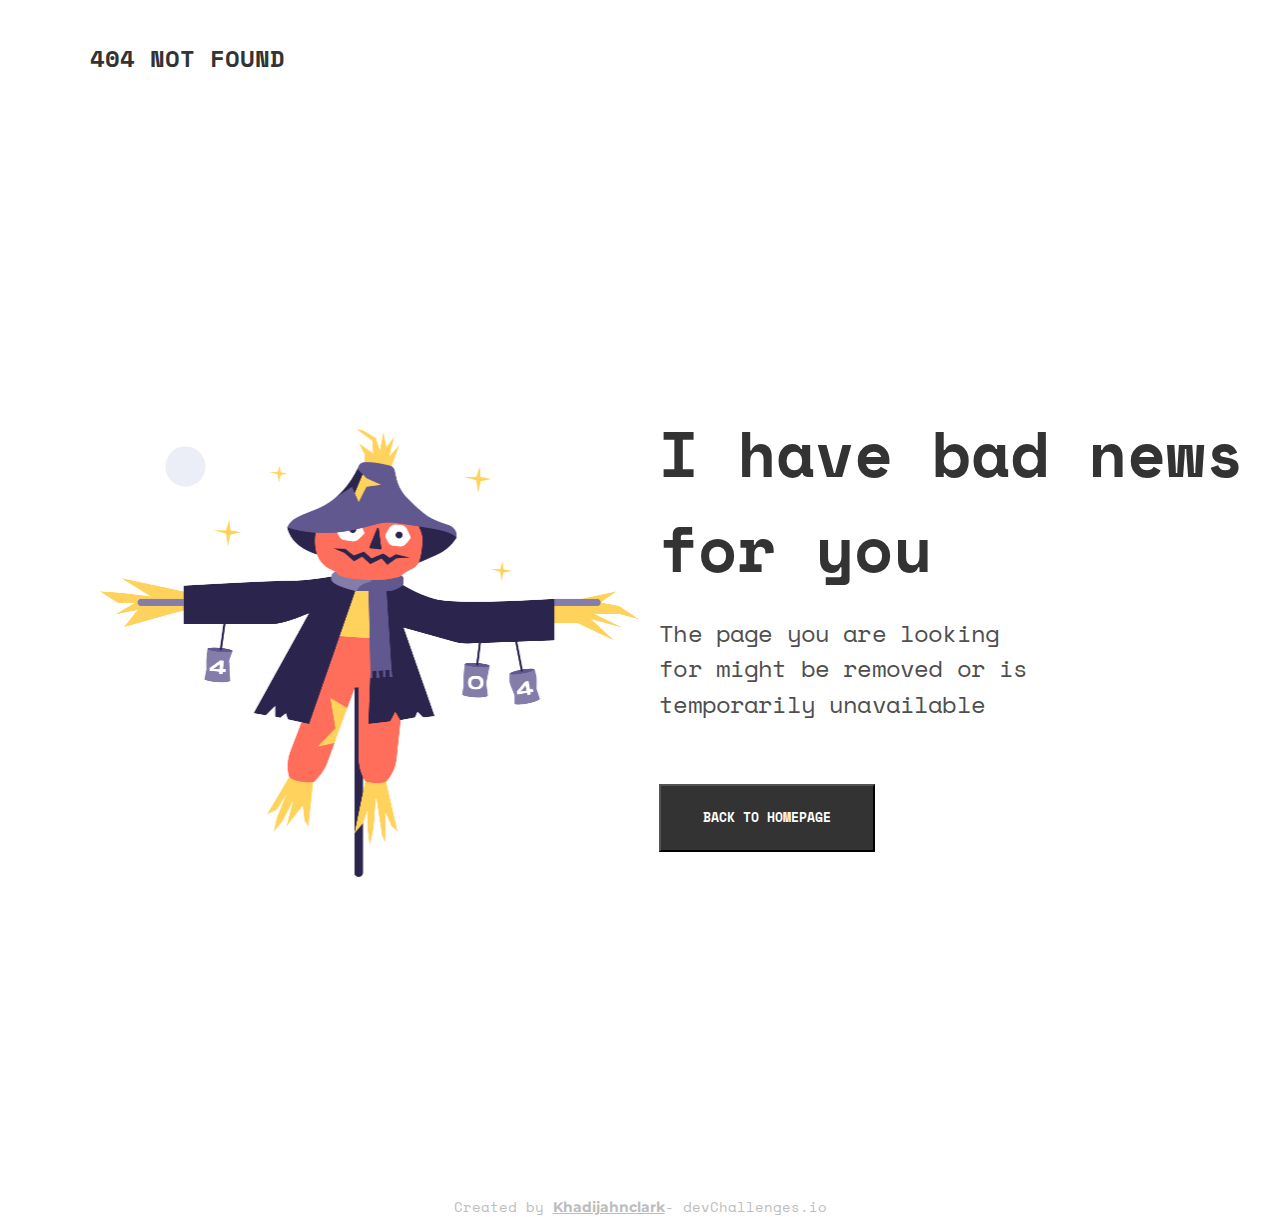
<file: index.html>
<!DOCTYPE html>
<html lang="en">
<head>
    <meta charset="UTF-8">
    <meta name="viewport" content="width=device-width, initial-scale=1.0">
    <link rel="preconnect" href="https://fonts.googleapis.com">
    <link rel="preconnect" href="https://fonts.gstatic.com" crossorigin>
    <link href="https://fonts.googleapis.com/css2?family=Inconsolata:wght@700&family=Space+Mono:wght@400;700&display=swap" rel="stylesheet">
    <link rel="preconnect" href="https://fonts.googleapis.com">
<link rel="preconnect" href="https://fonts.gstatic.com" crossorigin>
<link href="https://fonts.googleapis.com/css2?family=Montserrat:wght@700&display=swap" rel="stylesheet">
    <link rel="stylesheet" href="styles.css">
    <title>404 page challenge</title>
</head>
<body>
    <header>
        <nav>
            <h2>404 NOT FOUND</h2>
        </nav>
    </header>
    <main>
        <div class="container">
            <div class="image">
                <img src="Scarecrow.png" alt="A pixelated scarescrow with the numbers 404 on it">
            </div>
            <div class="inner"> 
                <div class="big-text">
                    <h1 class="head-text">I have bad news for you</h1>
                    <p class="para-text">The page you are looking for might be removed or is temporarily unavailable</p>
                </div>
                <div>
                    <button class="bttn">BACK TO HOMEPAGE</button>
                </div>
            </div>
        </div>
    </main>
    <footer>
        <p>Created by <span>Khadijahnclark</span>- devChallenges.io</p>
    </footer>
</body>
</html>
</file>
<file: styles.css>
*{
    padding: 0;
    margin: 0;
    box-sizing: border-box;
    font-family: Space Mono;
}
header{
    padding: 20px;
    margin: 20px;
    display: flex;
    font-family: 'Inconsolata';
}
nav{
    padding-left: 50px;
    color:#333333;
    text-transform: uppercase;
    line-height: normal;
}
.container{
    width: 1440px;
    height: 1080px;
    padding: 100px;
    margin: auto;
    display: flex;
    align-items: center;
    justify-content: center;
}
.big-text h1{
   font-weight: 700;
   font-size: 64px;
   line-height: 94.78px;
   color: #333333;
}
.image img{
    width: 539.224px;
    height: 447.426px;
    flex-shrink: 0;
}
.inner{
    height: 500px;
    padding-left: 20px;
}
.head-text{
    padding-bottom: 20px;
}
.para-text{
    font-weight: 400;
    font-size: 24px;
    line-height: 35.54px;
    width: 381px;
    height: 108px;
    color: #4F4F4F;
    letter-spacing: -0.84px;
}
.bttn{
    width: 216px;
    height: 68px;
    font-weight: 700;
    size: 14px;
    line-height: 20.73px;
    margin-top: 60px;
    color: #FFFFFF;
    background: #333333;
    flex-shrink: 0;
    text-transform: uppercase;
}
footer{
    font-family: 'Montserrat', sans-serif;
    text-align: center;
    font-weight: 60px;
    font-size: 14px;
    color:#BDBDBD;
}
span{
    color: #BDBDBD;
    font-family: Montserrat;
    font-size: 14px;
    font-style: normal;
    font-weight: 700;
    line-height: normal;
    text-decoration-line: underline;
}
</file>
